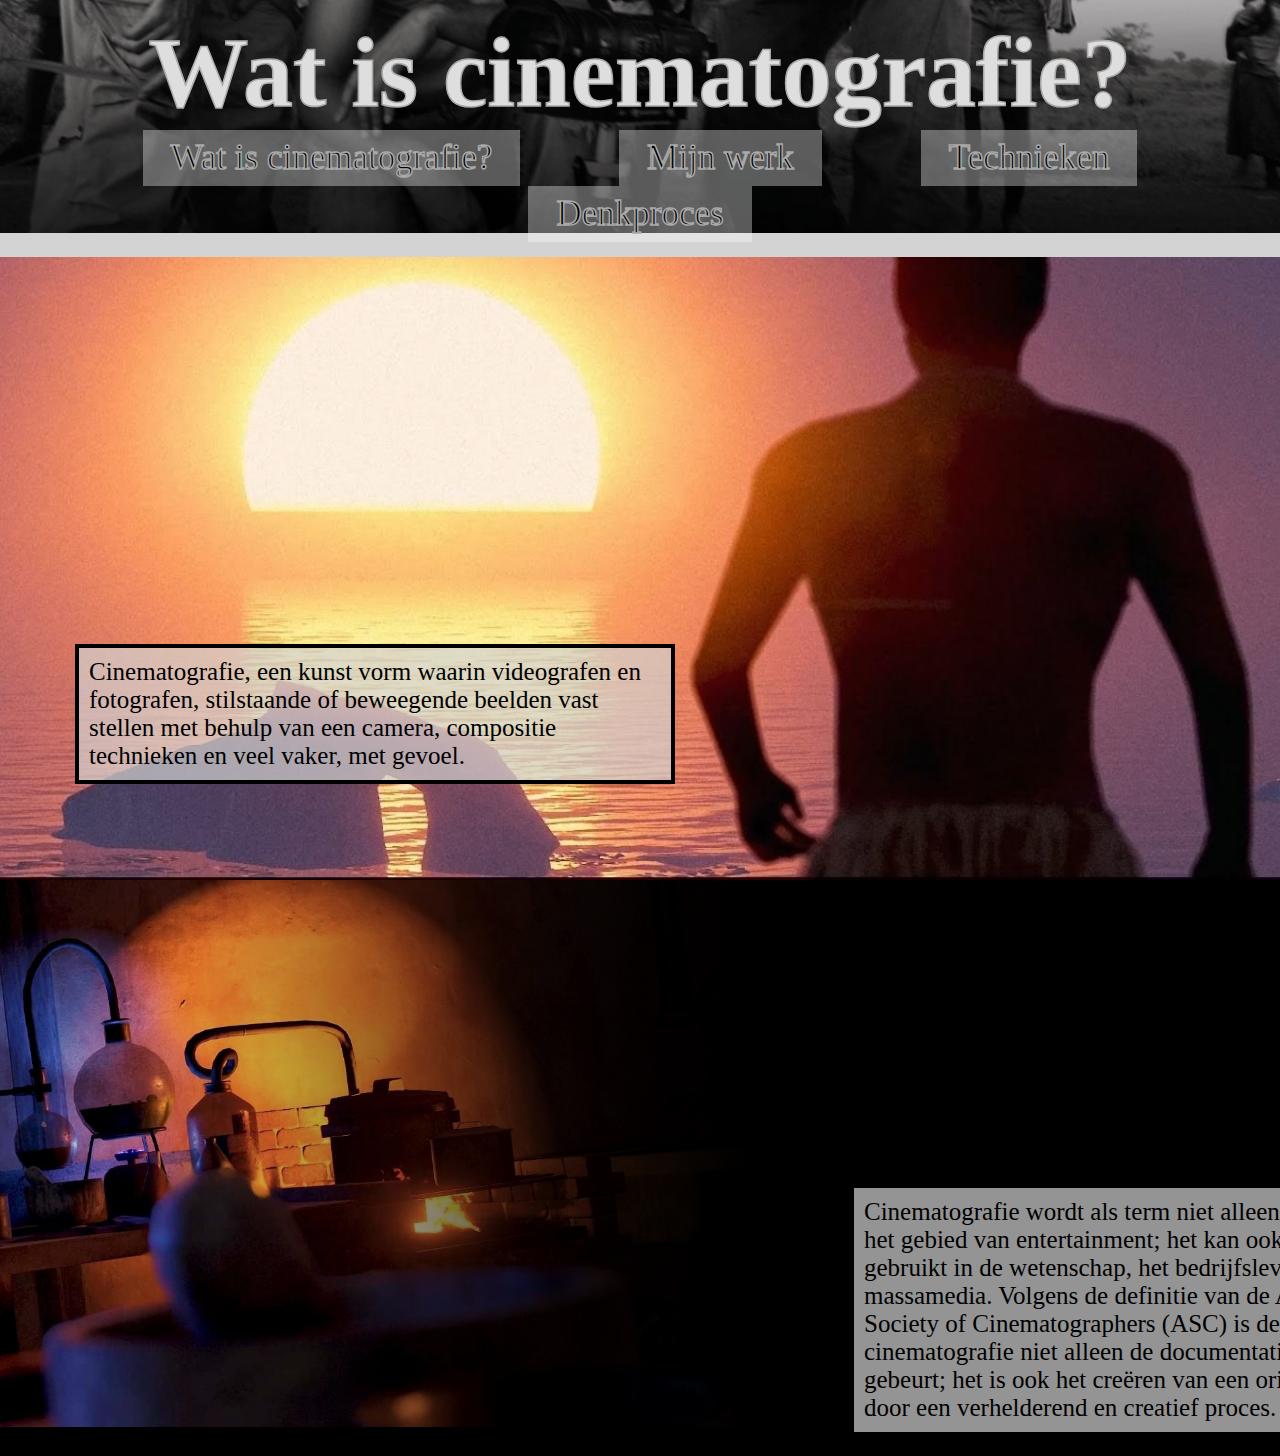
<file: index.html>
<!DOCTYPE html>
<html lang="nl">
    <head>
        <meta charset="UTF-8">
        <meta name="viewport" content="width=device-width, initial-scale=1.0">
        <title>Home - Cinematografie</title>
        <link rel="stylesheet" href="style.css">
    </head>
    <body>
<!---Header-->
        <header>
            <h1>Wat is cinematografie?</h1>
<!---Navigate-->
                <nav>
                    <ul>
                        <li><a href="index.html">Wat is cinematografie?</a></li>
                        <li><a href="mijnwerk.html">Mijn werk</a></li>
                        <li><a href="technieken.html">Technieken</a></li>
                        <li><a href="denkproces.html">Denkproces</a></li>
                    </ul>
                </nav>
        </header>
<!---Article-->
        <article>
            <p>
                Cinematografie, een kunst vorm waarin videografen en fotografen, stilstaande of beweegende 
                beelden vast stellen met behulp van een camera, compositie technieken en veel vaker, met gevoel.
            </p>
            <p id="nogeenpara">
                Cinematografie wordt als term niet alleen gebruikt op het gebied van entertainment; het kan
                ook worden gebruikt in de wetenschap, het bedrijfsleven en de massamedia. Volgens de
                definitie van de American Society of Cinematographers (ASC) is de cinematografie niet 
                alleen de documentatie van wat er gebeurt; het is ook het creëren van een originele kunst
                door een verhelderend en creatief proces.
            </p>
        </article>
    </body>
</html>
</file>
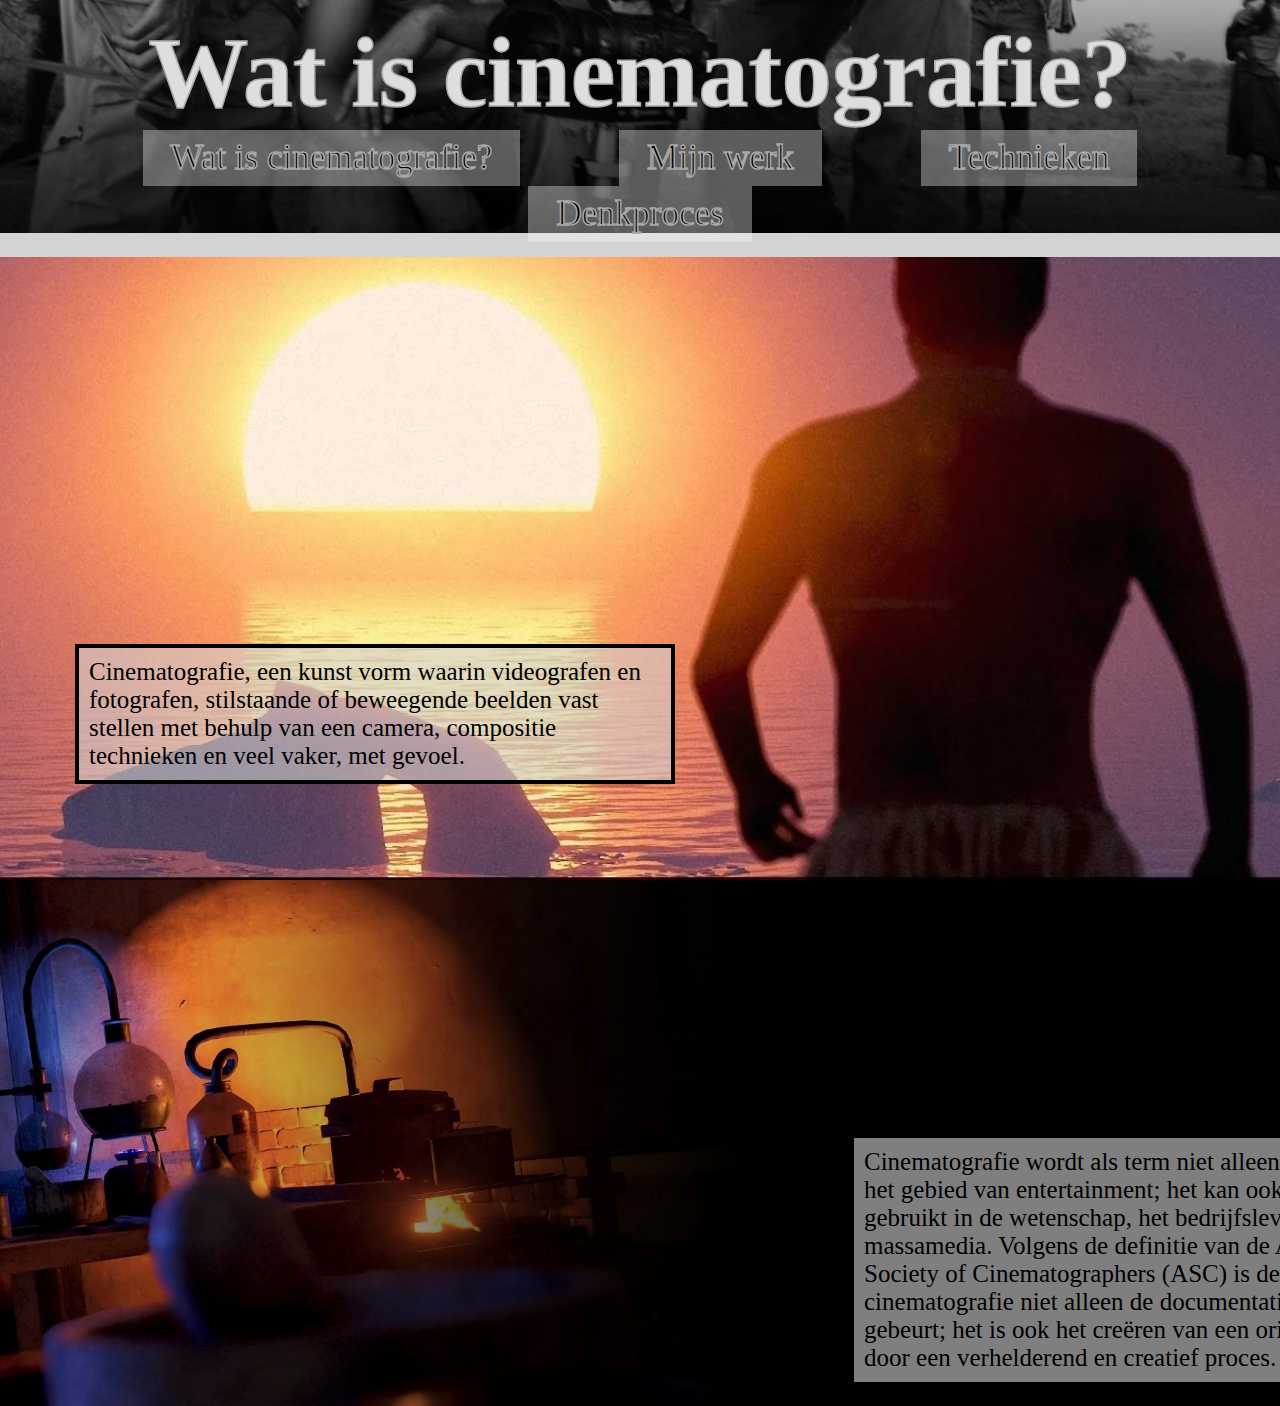
<file: cinematografie site mateo pels/index.html>
<!DOCTYPE html>
<html lang="nl">
    <head>
        <meta charset="UTF-8">
        <meta name="viewport" content="width=device-width, initial-scale=1.0">
        <title>Home - Cinematografie</title>
        <link rel="stylesheet" href="style.css">
    </head>
    <body>
<!---Header-->
        <header>
            <h1>Wat is cinematografie?</h1>
<!---Navigate-->
                <nav>
                    <ul>
                        <li><a href="index.html">Wat is cinematografie?</a></li>
                        <li><a href="mijnwerk.html">Mijn werk</a></li>
                        <li><a href="technieken.html">Technieken</a></li>
                        <li><a href="denkproces.html">Denkproces</a></li>
                    </ul>
                </nav>
        </header>
<!---Article-->
        <article>
            <p>Cinematografie, een kunst vorm waarin videografen en fotografen, stilstaande of beweegende 
                beelden vast stellen met behulp van een camera, compositie technieken en veel vaker, met gevoel.
            </p>
            <p id="para2">
                Cinematografie wordt als term niet alleen gebruikt op het gebied van entertainment; het kan
                ook worden gebruikt in de wetenschap, het bedrijfsleven en de massamedia. Volgens de
                definitie van de American Society of Cinematographers (ASC) is de cinematografie niet 
                alleen de documentatie van wat er gebeurt; het is ook het creëren van een originele kunst
                door een verhelderend en creatief proces.
            </p>
        </article>
<!---Footer-->
        <footer> 

        </footer>
    </body>
</html>
</file>
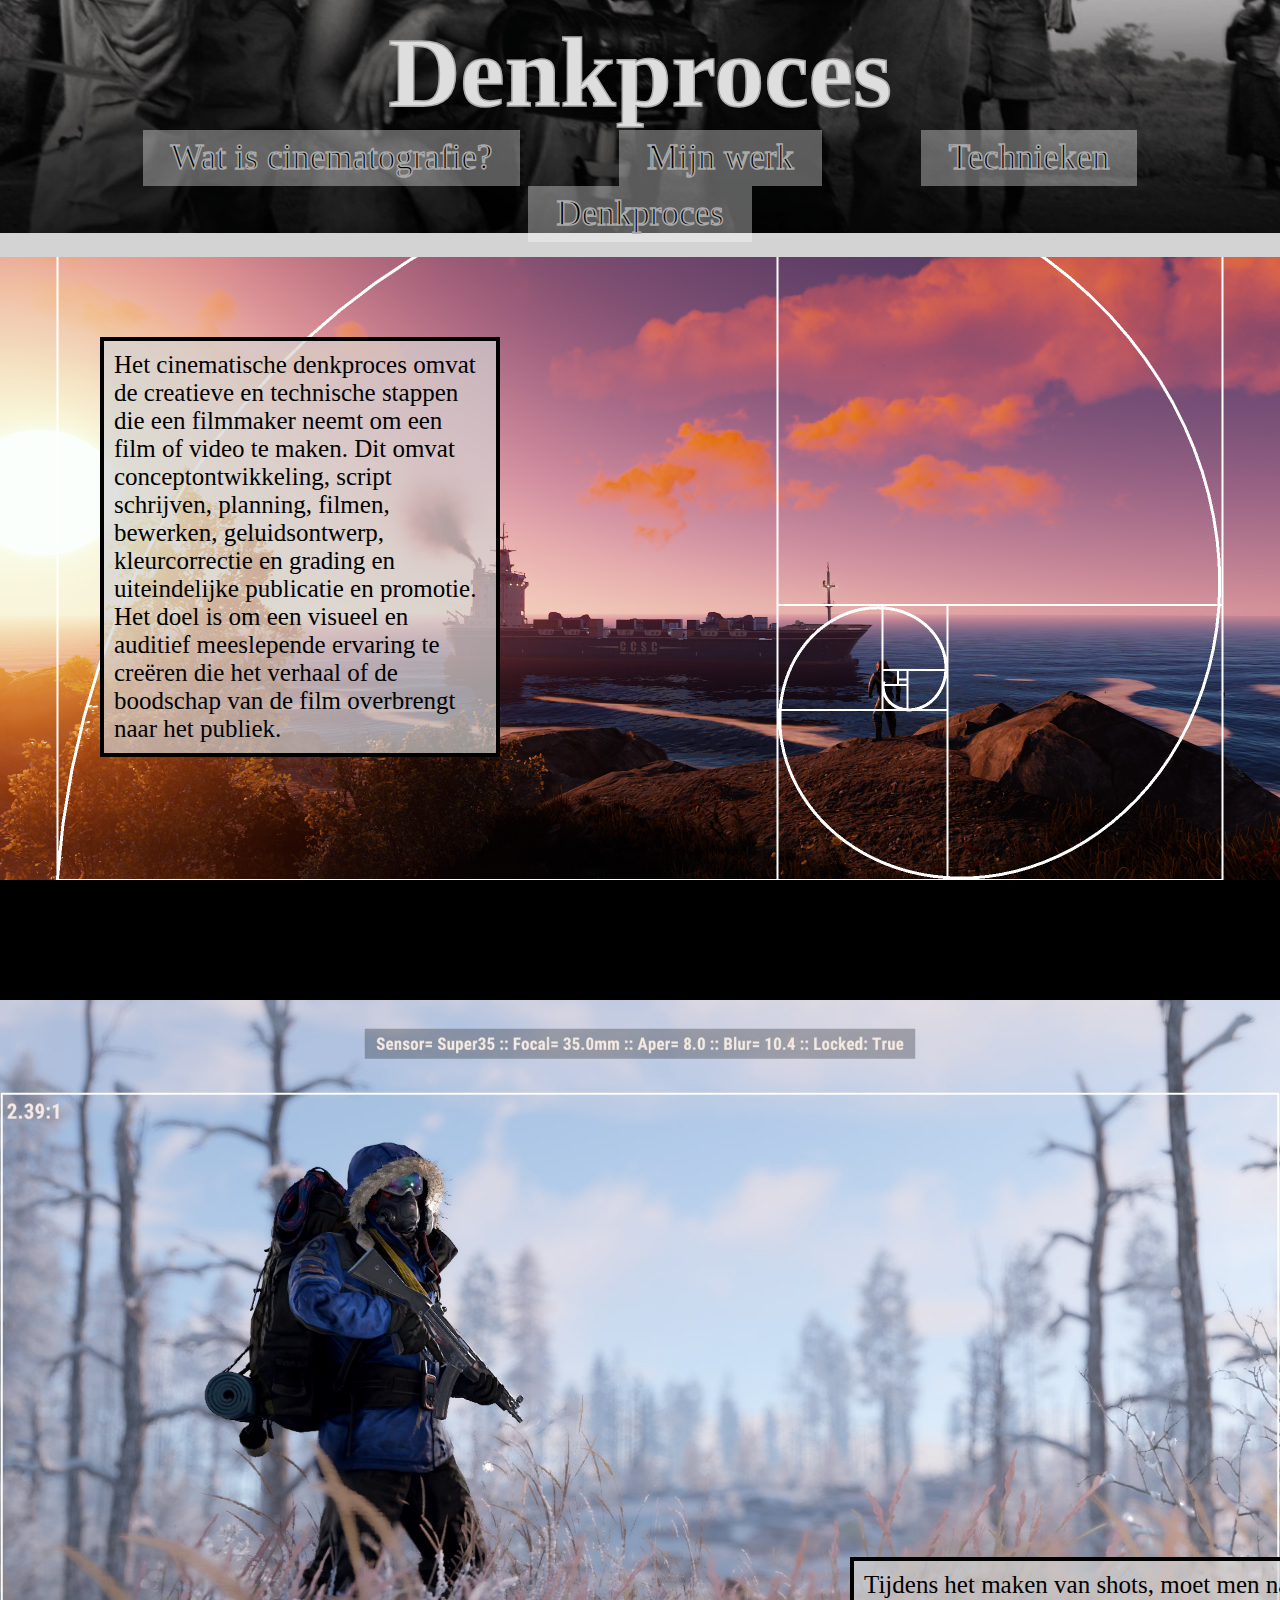
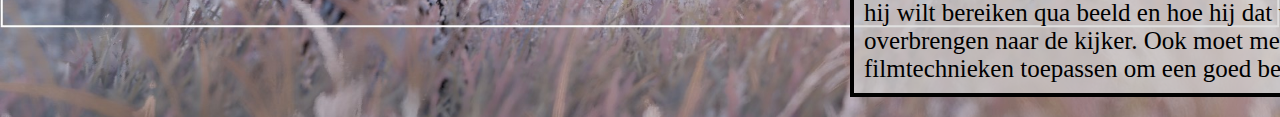
<file: denkproces.html>
<!DOCTYPE html>
<html lang="en">
    <head>
        <meta charset="UTF-8">
        <meta name="viewport" content="width=device-width, initial-scale=1.0">
        <title>Denkproces</title>
        <link rel="stylesheet" href="style.css">
    </head>

    <body id="denkproces">
<!---Header-->
        <header>
            <h1>Denkproces</h1>
<!---Navigate-->
                        <nav>
                            <ul>
                                <li><a href="index.html">Wat is cinematografie?</a></li>
                                <li><a href="mijnwerk.html">Mijn werk</a></li>
                                <li><a href="technieken.html">Technieken</a></li>
                                <li><a href="denkproces.html">Denkproces</a></li>
                            </ul>
                        </nav>
        </header>
<!---Article-->
        <article>
            <p class="eerstepara">
                Het cinematische denkproces omvat de creatieve en technische stappen die een filmmaker neemt om een film of video te maken. 
                Dit omvat conceptontwikkeling, script schrijven, planning, filmen, bewerken, geluidsontwerp, kleurcorrectie en grading 
                en uiteindelijke publicatie en promotie. Het doel is om een visueel en auditief meeslepende ervaring te creëren die het 
                verhaal of de boodschap van de film overbrengt naar het publiek.
            </p>
            <p>
                Tijdens het maken van shots, moet men nadenken, wat hij wilt bereiken qua beeld en hoe hij dat wilt overbrengen 
                naar de kijker. Ook moet met alle filmtechnieken toepassen om een goed beeld te creëren.
            </p>
        </article>
    </body>
</html>
</file>
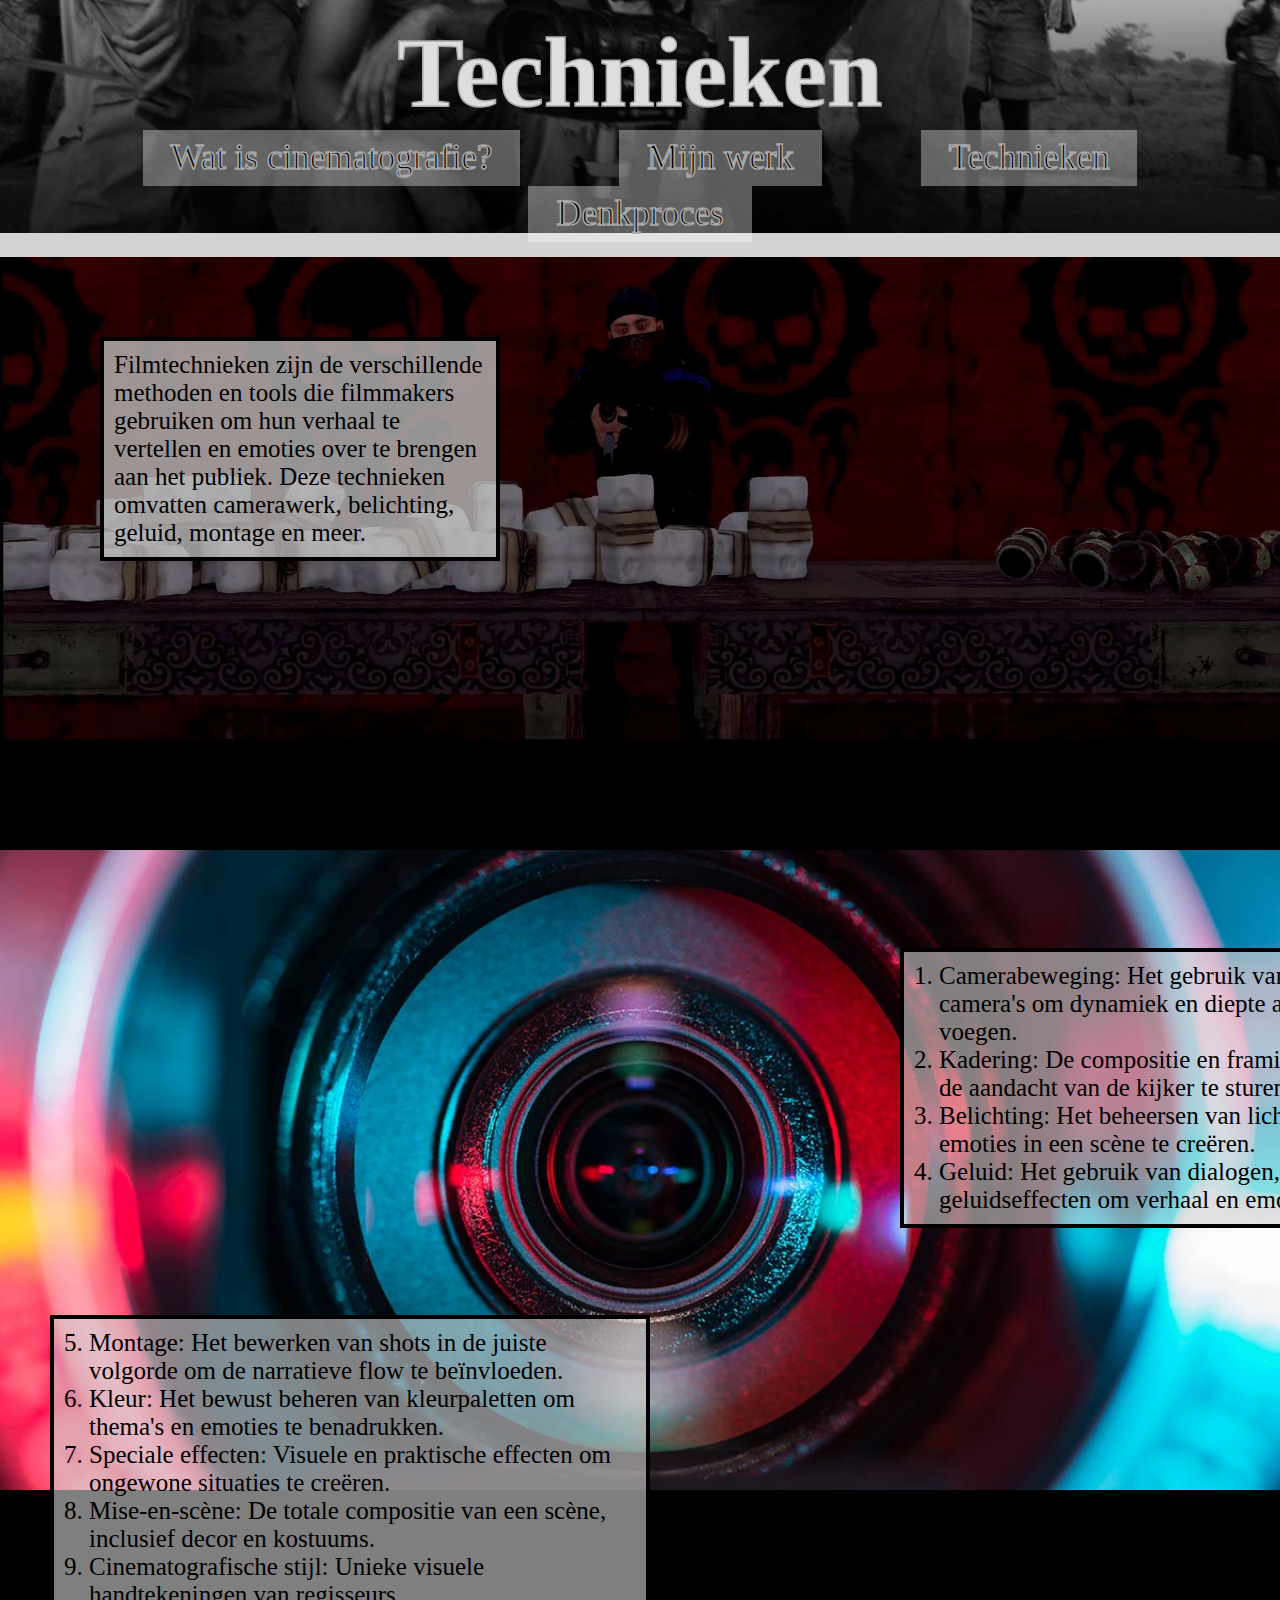
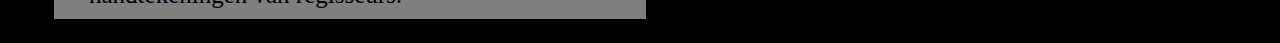
<file: technieken.html>
<!DOCTYPE html>
<html lang="en">
    <head>
        <meta charset="UTF-8">
        <meta name="viewport" content="width=device-width, initial-scale=1.0">
        <title>Technieken</title>
        <link rel="stylesheet" href="style.css">
    </head>

    <body id="technieken">
<!---Header-->
       <header>
            <h1>Technieken</h1>
<!---Navigate-->
                <nav>
                    <ul>
                        <li><a href="index.html">Wat is cinematografie?</a></li>
                        <li><a href="mijnwerk.html">Mijn werk</a></li>
                        <li><a href="technieken.html">Technieken</a></li>
                        <li><a href="denkproces.html">Denkproces</a></li>
                    </ul>
                </nav>
        </header>
<!---Alrticle-->
        <article>
            <p class="eerstepara">
                Filmtechnieken zijn de verschillende methoden en tools die filmmakers 
                gebruiken om hun verhaal te vertellen en emoties over te brengen aan het 
                publiek. Deze technieken omvatten camerawerk, belichting, geluid, montage en meer.
            </p> 
           
            <ol type="1"> 
                <li class="henk">Camerabeweging: Het gebruik van bewegende camera's om dynamiek en diepte aan scènes toe te voegen. </li>
                <li class="henk">Kadering: De compositie en framing van beelden om de aandacht van de kijker te sturen.</li>
                <li class="henk">Belichting: Het beheersen van licht om sfeer en emoties in een scène te creëren.</li>
                <li class="henk">Geluid: Het gebruik van dialogen, muziek en geluidseffecten om verhaal en emotie te versterken.</li>
            </ol>
            <section>
                <ol type="1" start="5">
                    <li class="henk">Montage: Het bewerken van shots in de juiste volgorde om de narratieve flow te beïnvloeden.</li>
                    <li class="henk">Kleur: Het bewust beheren van kleurpaletten om thema's en emoties te benadrukken.</li>
                    <li class="henk">Speciale effecten: Visuele en praktische effecten om ongewone situaties te creëren.</li>
                    <li class="henk">Mise-en-scène: De totale compositie van een scène, inclusief decor en kostuums.</li>
                    <li class="henk">Cinematografische stijl: Unieke visuele handtekeningen van regisseurs.</li>
                </ol>
            </section>
        </article>
    </body>
</html>
</file>
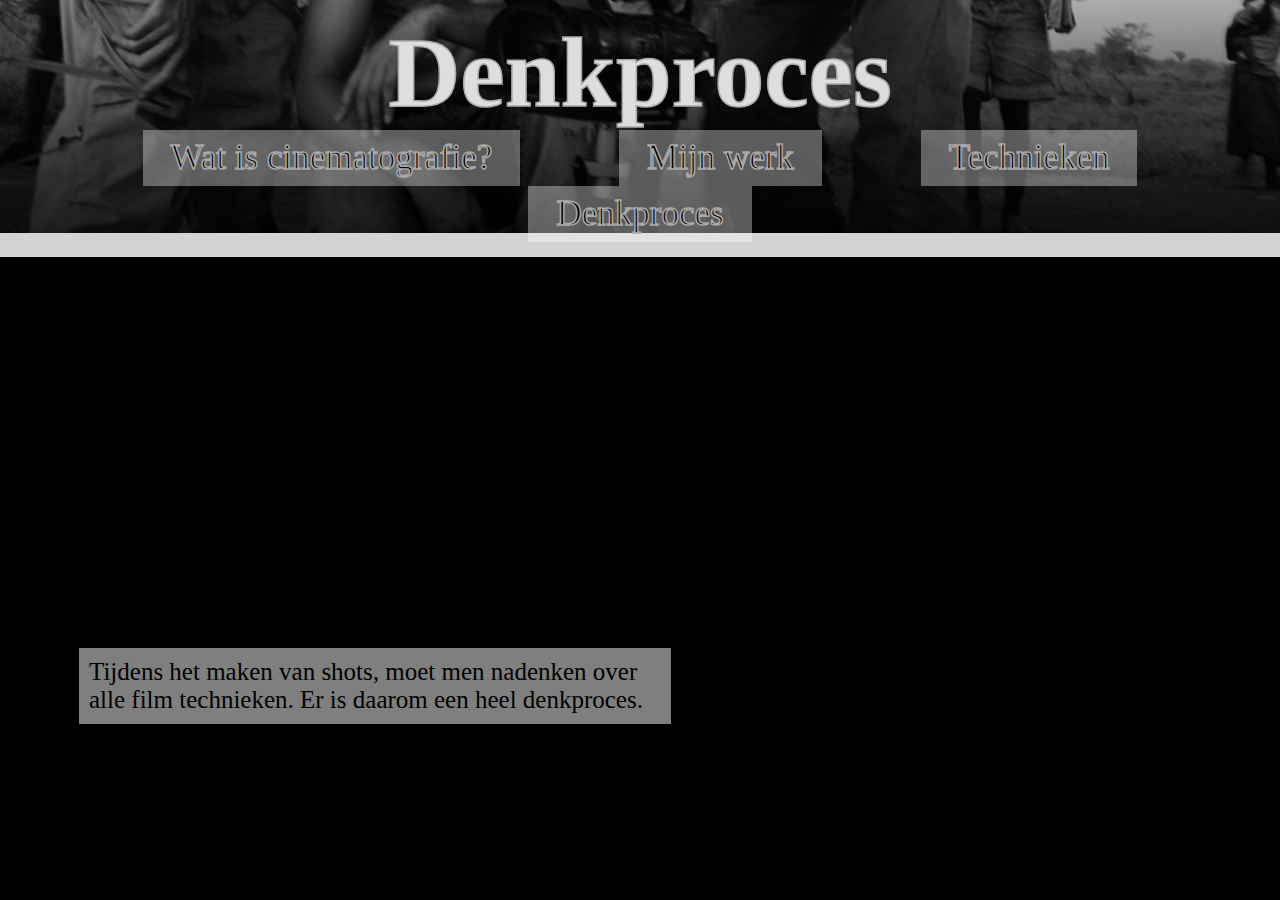
<file: cinematografie site mateo pels/denkproces.html>
<!DOCTYPE html>
<html lang="en">
    <head>
        <meta charset="UTF-8">
        <meta name="viewport" content="width=device-width, initial-scale=1.0">
        <title>Document</title>
        <link rel="stylesheet" href="style.css">
    </head>

    <body id="denkproces">
        <!---Header-->
        <header>
            <h1>Denkproces</h1>
                        <!---Navigate-->
                        <nav>
                            <ul>
                                <li><a href="index.html">Wat is cinematografie?</a></li>
                                <li><a href="mijnwerk.html">Mijn werk</a></li>
                                <li><a href="technieken.html">Technieken</a></li>
                                <li><a href="denkproces.html">Denkproces</a></li>
                            </ul>
                        </nav>
        </header>
<!---Article-->
        <article>
            <p>
                Tijdens het maken van shots, moet men nadenken over alle film technieken. Er is daarom een heel denkproces. 
            </p>
        </article>
    </body>
</html>
</file>
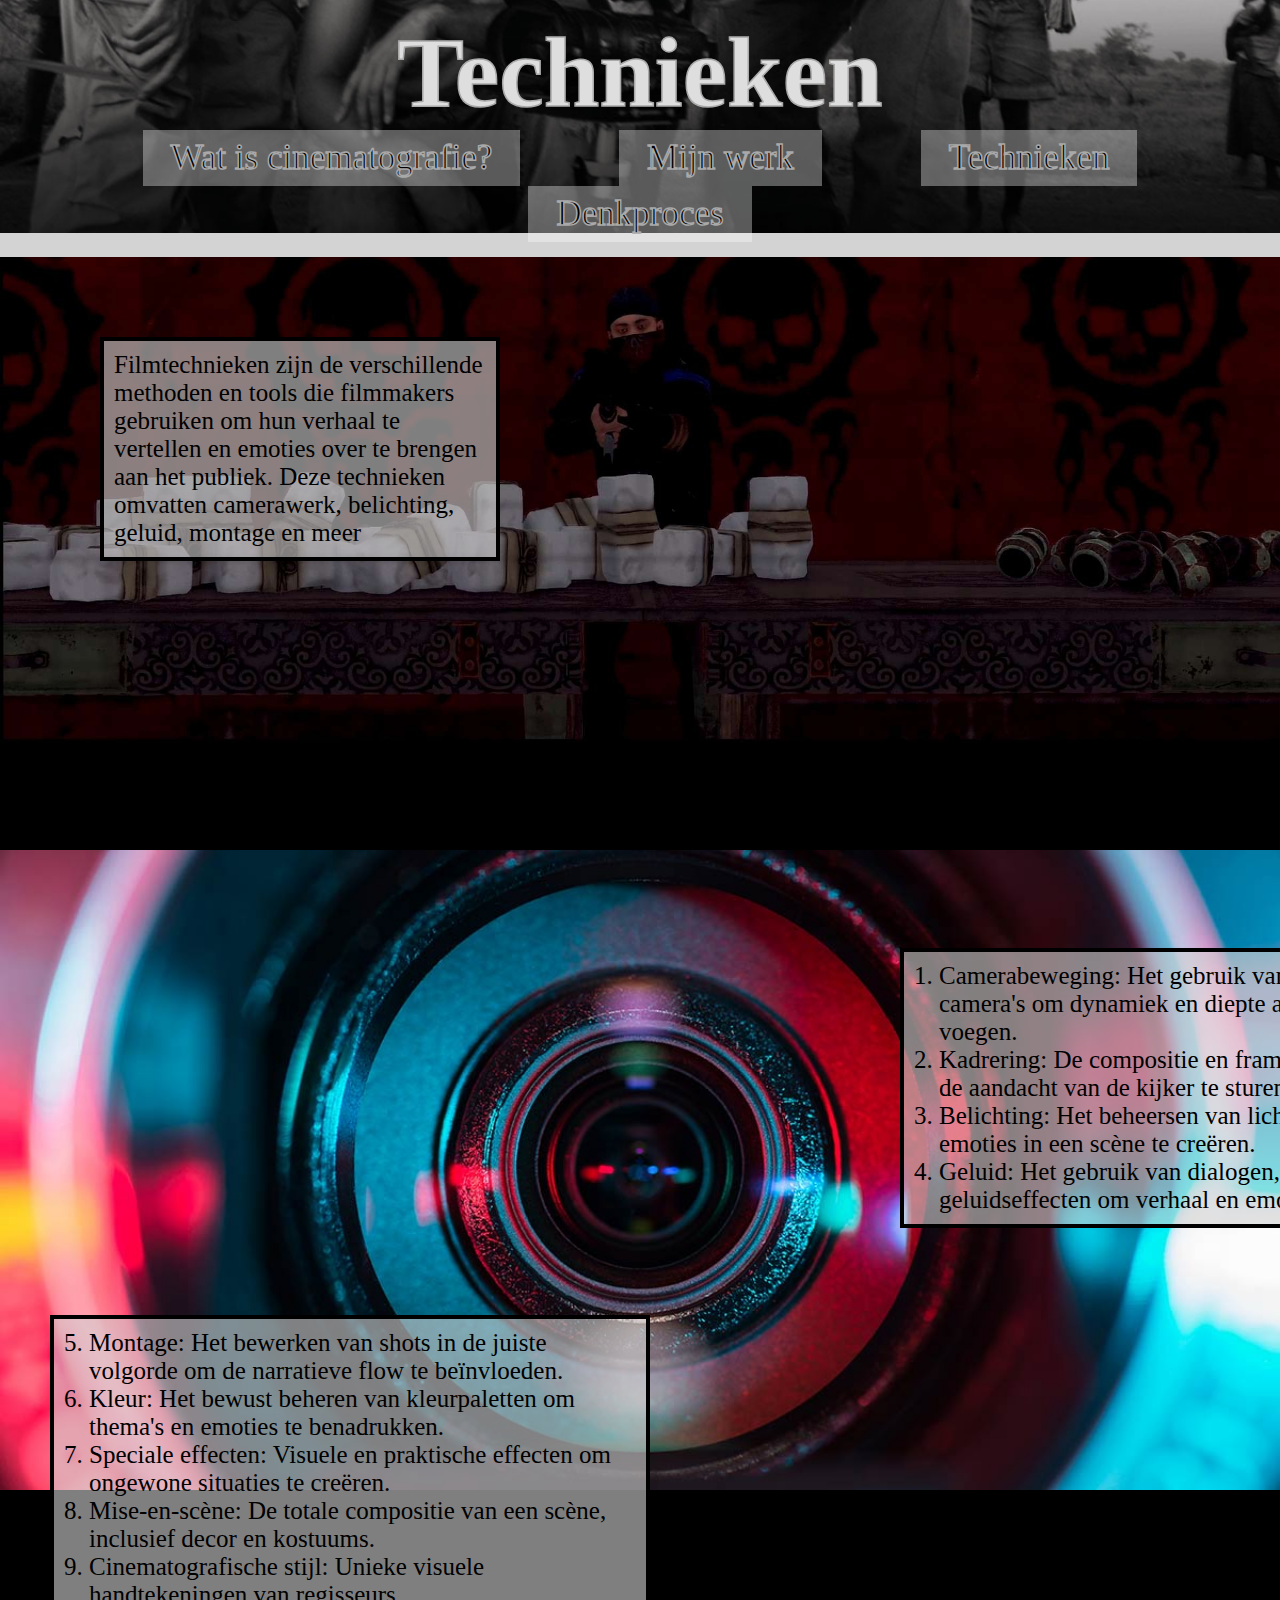
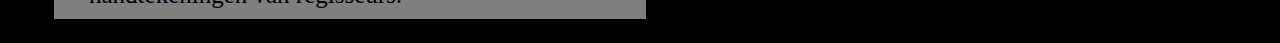
<file: cinematografie site mateo pels/technieken.html>
<!DOCTYPE html>
<html lang="en">
    <head>
        <meta charset="UTF-8">
        <meta name="viewport" content="width=device-width, initial-scale=1.0">
        <title>Document</title>
        <link rel="stylesheet" href="style.css">
    </head>

    <body id="technieken">
       <!---Header-->
       <header>
            <h1>Technieken</h1>
                <!---Navigate-->
                <nav>
                    <ul>
                        <li><a href="index.html">Wat is cinematografie?</a></li>
                        <li><a href="mijnwerk.html">Mijn werk</a></li>
                        <li><a href="technieken.html">Technieken</a></li>
                        <li><a href="denkproces.html">Denkproces</a></li>
                    </ul>
                </nav>
        </header>
<!---Alrticle-->
        <article>
            <p id="parahoofdtechniek">
                Filmtechnieken zijn de verschillende methoden en tools die filmmakers 
                gebruiken om hun verhaal te vertellen en emoties over te brengen aan het 
                publiek. Deze technieken omvatten camerawerk, belichting, geluid, montage en meer
            </p> 
           
            <ol type="1"> 
                <li class="henk">Camerabeweging: Het gebruik van bewegende camera's om dynamiek en diepte aan scènes toe te voegen. </li>
                <li class="henk">Kadrering: De compositie en framing van beelden om de aandacht van de kijker te sturen.</li>
                <li class="henk">Belichting: Het beheersen van licht om sfeer en emoties in een scène te creëren.</li>
                <li class="henk">Geluid: Het gebruik van dialogen, muziek en geluidseffecten om verhaal en emotie te versterken.</li>
            </ol>
            <section>
                <ol type="1" start="5">
                    <li class="henk">Montage: Het bewerken van shots in de juiste volgorde om de narratieve flow te beïnvloeden.</li>
                    <li class="henk">Kleur: Het bewust beheren van kleurpaletten om thema's en emoties te benadrukken.</li>
                    <li class="henk">Speciale effecten: Visuele en praktische effecten om ongewone situaties te creëren.</li>
                    <li class="henk">Mise-en-scène: De totale compositie van een scène, inclusief decor en kostuums.</li>
                    <li class="henk">Cinematografische stijl: Unieke visuele handtekeningen van regisseurs.</li>
                </ol>
            </section>
        </article>
    </body>
</html>
</file>
<file: style.css>
* {
    padding: 0;
    margin: 0;
    box-sizing: border-box;
}

body {
    background-image: url(images/Screenshot_20230914_142448_Photos.jpg), url(images/mixing\ table\ gradient.png);
    background-position: top, bottom;
    background-repeat: no-repeat;
    background-size: 100%;
    background-position-y: 160px, 850px;
    background-position-x: 0px, -520px;
    background-color: black;
}

#technieken {
    background-image: url(images/man.jpg), url(images/Cinematography-video-camera-crop.jpg);
    background-position-x: 0px, 0px;
}

#mijnwerk {
    background-image: url(images/manstandingoverlooking.jpg), url(images/assasinstlethumbnail.jpg);
    background-position-x: 0px, 0px;
}

#denkproces {
    background-image: url(images/8d7c001934a9a39.jpg), url(images/8db13a16c589243.jpg);
    background-position-y: 160px, 1000px;
    background-position-x: 0px, 0px;
}

header {
    padding: 15px;
    text-align: center;
    background-image: url(images/program-film-header.jpg);
    background-size: cover;
    background-repeat: no-repeat;
    background-position-y: -6rem;
    color: rgb(222, 222, 222);  
    -webkit-text-stroke: 1.5px;
    -webkit-text-stroke-color: darkgray;
    font-size: 50px;
    background-color: lightgrey;
}

p {
    width: 600px;
    border: 4px solid black;
    padding: 10px;
    margin: 20px;
    background-color: rgb(211, 211, 211, 0.7);
    font-size: 25px;
    margin-left: 75px;
    margin-top:  387px;
}

p:nth-child(2) {
    margin-left: 850px;
    margin-top: 800px;
}

#nogeenpara {
    margin-left: 850px;
    margin-top: 400px;
}

nav {
  font-size: 35px;
}

li {
  display: inline;
  margin: 45px; 
}

a:link, a:visited {
  background-color: rgba(255, 255, 255, 0.35);
  color: black;
  padding: 8px 28px;
  text-align: center;
  text-decoration: none;
  display: inline-block;
}

a:hover, a:active {
  background-color: rgba(216, 216, 216, 0.7);
}

.eerstepara {
    width: 400px;
    margin-left: 100px;
    margin-top:  80px;
}

.henk  {
    margin: 0px;
    display: list-item;
}

ol {
    width: 600px;
    border: 4px solid black;
    padding: 10px;
    padding-left: 35px;
    margin: 20px;
    background-color: rgb(211, 211, 211, 0.6);
    font-size: 25px;
    margin-left: 900px;
    margin-top:  387px;
}

section {
    margin-left: -850px;
    margin-top: -300px;
}

video {
  margin-top: -200px;
  margin-left: 50px;
}
</file>
<file: cinematografie site mateo pels/style.css>
* {
    padding: 0;
    margin: 0;
    box-sizing: border-box;
}

body {
    background-image: url(images/Screenshot_20230914_142448_Photos.jpg), url(images/mixing\ table\ gradient.png);
    background-position: top, bottom;
    background-repeat: no-repeat;
    background-size: 100%;
    background-position-y: 160px, 850px;
    background-position-x: 0px, -520px;
    background-color: black;
}

#technieken {
    background-image: url(images/man.jpg), url(images/Cinematography-video-camera-crop.jpg);
    background-position-x: 0px, 0px;
}

#mijnwerk {
  background-image: url(images/manstandingoverlooking.jpg), url(images/assasinstlethumbnail.jpg);
  background-position-x: 0px, 0px;
}

#denkproces {
  background-image: url();
}

video {
 margin-top: -350px;
 margin-left: 850px;
}

header {
    padding: 15px;
    text-align: center;
    background-image: url(images/program-film-header.jpg);
    background-size: cover;
    background-repeat: no-repeat;
    background-position-y: -6rem;
    color: rgb(222, 222, 222);  
    -webkit-text-stroke: 1.5px;
    -webkit-text-stroke-color: darkgray;
    font-size: 50px;
    background-color: lightgrey;
  }

  nav {
    color: black;
    font-size: 35px;
  }

  li {
    display: inline;
    margin: 45px;
  }

  a:link, a:visited {
    background-color: rgba(255, 255, 255, 0.35);
    color: black;
    padding: 8px 28px;
    text-align: center;
    text-decoration: none;
    display: inline-block;
  }
  
  a:hover, a:active {
    background-color: rgba(216, 216, 216, 0.7);
  }
  
  p {
    width: 600px;
    border: 4px solid black;
    padding: 10px;
    margin: 20px;
    background-color: rgb(211, 211, 211, 0.6);
    font-size: 25px;
    margin-left: 75px;
    margin-top:  387px;
}

#para2 {
    margin-left: 850px;
    margin-top: 350px;
}

#parahoofdtechniek {
    width: 400px;
    margin-left: 100px;
    margin-top:  80px;
}

#werk2 {
  width: 400px;
  margin-top: 600px;
}

ol {
    width: 600px;
    border: 4px solid black;
    padding: 10px;
    padding-left: 35px;
    margin: 20px;
    background-color: rgb(211, 211, 211, 0.6);
    font-size: 25px;
    margin-left: 900px;
    margin-top:  387px;
}

section {
  margin-left: -850px;
  margin-top: -300px;
}

.henk  {
  margin: 0px;
  display: list-item;
}
</file>
